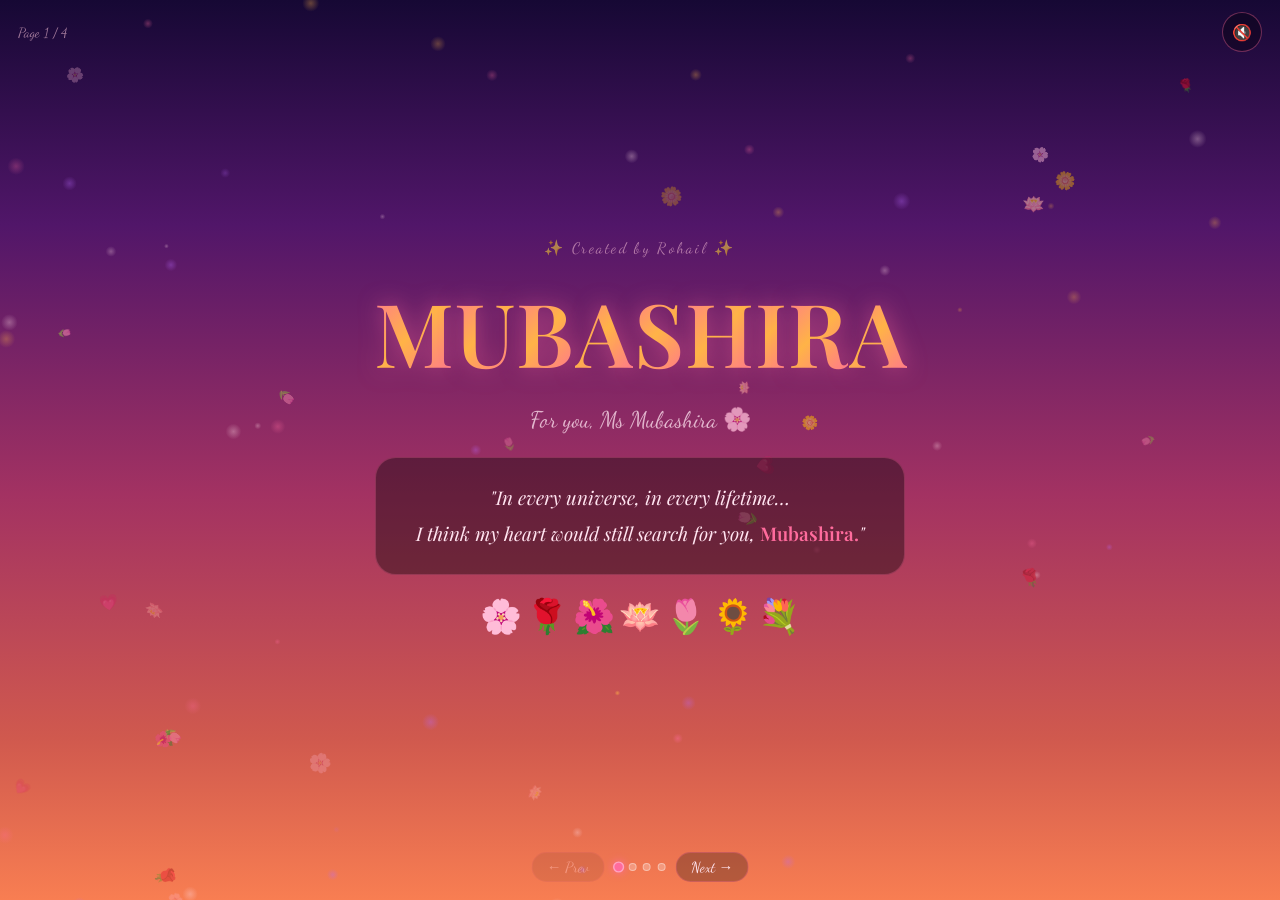
<file: mubashira.html>
<!DOCTYPE html>
<html lang="en">
<head>
<meta charset="UTF-8">
<meta name="viewport" content="width=device-width, initial-scale=1.0">
<title>For You, Mubashira 💗</title>
<link href="https://fonts.googleapis.com/css2?family=Playfair+Display:ital,wght@0,400;0,600;1,400;1,600&family=Dancing+Script:wght@500;700&family=Lato:wght@300;400&display=swap" rel="stylesheet">
<style>
*,*::before,*::after{margin:0;padding:0;box-sizing:border-box;}
:root{
  --pk:#FF6B9D;--gd:#FFB347;
  --tl:#FFE4F0;--ts:rgba(255,228,240,.75);
  --cb:rgba(0,0,0,.38);--bd:rgba(255,107,157,.28);
}
html,body{width:100%;height:100%;overflow:hidden;font-family:'Lato',sans-serif;color:var(--tl);}

#bg{position:fixed;inset:0;z-index:0;}
#pc{position:fixed;inset:0;z-index:1;pointer-events:none;}
#app{position:fixed;inset:0;z-index:2;}

.pg{
  position:absolute;inset:0;
  display:flex;flex-direction:column;
  align-items:center;justify-content:flex-start;
  padding:3.6rem 1.4rem 5.2rem;
  overflow-y:auto;-webkit-overflow-scrolling:touch;
  opacity:0;pointer-events:none;
  will-change:opacity,transform;
  transition:opacity .6s ease,transform .6s ease;
  transform:scale(.97);
}
.pg.on{opacity:1;pointer-events:all;transform:scale(1);}
#p1{justify-content:center;}

#topbar{
  position:fixed;top:0;left:0;right:0;z-index:10;
  display:flex;justify-content:space-between;align-items:center;
  padding:.75rem 1.1rem;pointer-events:none;
}
#pgcount{font-family:'Dancing Script',cursive;font-size:.85rem;color:rgba(255,200,220,.58);}
#audbtn{
  pointer-events:all;width:40px;height:40px;border-radius:50%;
  border:1px solid rgba(255,107,157,.38);background:rgba(0,0,0,.3);
  color:#fff;font-size:1rem;cursor:pointer;
  display:flex;align-items:center;justify-content:center;
  transition:background .3s;
}
#audbtn.playing{animation:apls 1.8s ease-in-out infinite;}

#nav{
  position:fixed;bottom:1.1rem;left:50%;transform:translateX(-50%);
  z-index:10;display:flex;align-items:center;gap:.65rem;
}
.nb{
  background:rgba(0,0,0,.26);border:1px solid rgba(255,107,157,.3);
  color:var(--tl);padding:.34rem .88rem;border-radius:2rem;
  cursor:pointer;font-family:'Dancing Script',cursive;font-size:.92rem;
  transition:background .3s;
}
.nb:hover:not(:disabled){background:rgba(255,107,157,.26);}
.nb:disabled{opacity:.3;cursor:default;}
#dots{display:flex;gap:.38rem;align-items:center;}
.dot{
  width:8px;height:8px;border-radius:50%;
  background:rgba(255,255,255,.26);border:1px solid rgba(255,255,255,.38);
  cursor:pointer;transition:all .32s;
}
.dot.on{background:var(--pk);box-shadow:0 0 6px var(--pk);transform:scale(1.4);}

/* === PAGE 1 === */
.p1by{
  font-family:'Dancing Script',cursive;font-size:clamp(.8rem,2vw,.96rem);
  color:rgba(255,200,220,.55);letter-spacing:.15em;margin-bottom:1rem;
  animation:fu 1.3s ease .15s both;
}
#nd{display:flex;flex-wrap:wrap;justify-content:center;gap:1px;margin-bottom:1rem;}
.nl{
  font-family:'Playfair Display',serif;
  font-size:clamp(2.5rem,8vw,5.5rem);font-weight:600;
  background:linear-gradient(135deg,#FF6B9D,#FFB347,#FF6B9D);
  -webkit-background-clip:text;background-clip:text;color:transparent;
  opacity:0;transform:translateY(14px) scale(.88);
  transition:opacity .38s ease,transform .38s ease;
}
.nl.v{opacity:1;transform:translateY(0) scale(1);}
.p1f{
  font-family:'Dancing Script',cursive;font-size:clamp(.98rem,2.6vw,1.42rem);
  color:var(--ts);margin-bottom:1.5rem;
  opacity:0;animation:fu 1.5s ease 2.1s both;
}
.qc{
  max-width:530px;width:100%;background:var(--cb);
  border:1px solid var(--bd);border-radius:1.3rem;
  padding:1.4rem 1.6rem;text-align:center;
  opacity:0;animation:fu 1.8s ease 3.1s both;
}
.qt{font-family:'Playfair Display',serif;font-style:italic;font-size:clamp(.88rem,2.1vw,1.18rem);color:var(--tl);line-height:1.9;}
.qn{color:var(--pk);font-weight:600;font-style:normal;}
.fb{
  display:flex;flex-wrap:wrap;justify-content:center;gap:.28rem;
  font-size:clamp(1.4rem,3.6vw,2.1rem);margin-top:1.2rem;
  opacity:0;animation:fu 1.8s ease 4.1s both;
}
.fa{display:inline-block;animation:flt 4s ease-in-out infinite;}
.fa:nth-child(2){animation-delay:.4s}.fa:nth-child(3){animation-delay:.8s}
.fa:nth-child(4){animation-delay:1.2s}.fa:nth-child(5){animation-delay:1.6s}
.fa:nth-child(6){animation-delay:2s}.fa:nth-child(7){animation-delay:2.4s}

/* === SHARED === */
.plbl{font-size:.67rem;letter-spacing:.22em;text-transform:uppercase;color:var(--pk);opacity:.7;margin-bottom:.35rem;text-align:center;}
.pttl{font-family:'Playfair Display',serif;font-size:clamp(1.6rem,4vw,2.6rem);font-style:italic;color:var(--tl);text-align:center;margin-bottom:1.7rem;}

/* === PAGE 2 === */
.bq{display:flex;flex-direction:column;align-items:center;}
.fr{display:flex;justify-content:center;gap:1px;line-height:1;}
.fr1{font-size:clamp(2rem,4.6vw,3.2rem);}
.fr2{font-size:clamp(2.4rem,5.6vw,3.8rem);}
.fr3{font-size:clamp(1.8rem,3.6vw,2.7rem);}
.fs{display:inline-block;animation:sw 4.5s ease-in-out infinite;}
.fs:nth-child(2){animation-delay:.3s}.fs:nth-child(3){animation-delay:.6s}
.fs:nth-child(4){animation-delay:.9s}.fs:nth-child(5){animation-delay:1.2s}
.vstm{width:3px;height:44px;background:linear-gradient(to bottom,#6aaa45,#2d6b1a);border-radius:2px;}
.vb{
  width:118px;background:linear-gradient(135deg,rgba(255,107,157,.18),rgba(255,179,71,.18));
  border:1.5px solid rgba(255,107,157,.35);border-radius:0 0 52% 52%/0 0 38% 38%;
  padding:.38rem .38rem .6rem;text-align:center;position:relative;
}
.vb::before{content:'';position:absolute;top:-5px;left:-1px;right:-1px;height:10px;background:linear-gradient(135deg,rgba(255,107,157,.35),rgba(255,179,71,.35));border-radius:6px;}
.vbl{font-family:'Dancing Script',cursive;font-size:.83rem;color:var(--tl);margin-top:.18rem;display:block;}
.cg{display:grid;grid-template-columns:repeat(auto-fit,minmax(165px,1fr));gap:.85rem;width:100%;max-width:700px;margin-top:1.5rem;}
.card{background:var(--cb);border:1px solid var(--bd);border-radius:1.1rem;padding:1.15rem .88rem;text-align:center;transition:transform .3s;}
.card:active{transform:scale(.97);}
.ci{font-size:1.7rem;margin-bottom:.5rem;}
.ct{font-family:'Playfair Display',serif;font-style:italic;font-size:.95rem;color:var(--pk);margin-bottom:.38rem;}
.cbx{font-size:.81rem;font-weight:300;color:var(--ts);line-height:1.58;}

/* === PAGE 3 === */
.bb{max-width:580px;width:100%;background:var(--cb);border:1px solid var(--bd);border-radius:1.3rem;padding:1.6rem 1.4rem;text-align:center;}
.bl{font-family:'Dancing Script',cursive;font-size:clamp(.88rem,2.1vw,1.18rem);color:var(--tl);line-height:1.82;}
.dv{width:42px;height:1.5px;background:linear-gradient(to right,transparent,var(--pk),transparent);margin:.72rem auto;}
.rl{list-style:none;display:flex;flex-direction:column;gap:.5rem;max-width:560px;width:100%;margin-top:1rem;}
.ri{display:flex;align-items:flex-start;gap:.72rem;background:rgba(0,0,0,.22);border-radius:.72rem;padding:.72rem .95rem;border-left:2.5px solid var(--pk);font-size:.82rem;font-weight:300;color:var(--ts);line-height:1.56;}
.rn{font-family:'Playfair Display',serif;font-style:italic;font-size:1rem;color:var(--pk);min-width:1.2rem;}

/* === PAGE 4 === */
.ltr{max-width:570px;width:100%;background:var(--cb);border:1px solid var(--bd);border-radius:1.3rem;padding:1.9rem 1.75rem;position:relative;overflow:hidden;}
.ltr::before{content:'\201C';position:absolute;top:-1rem;left:.9rem;font-family:'Playfair Display',serif;font-size:7.5rem;color:rgba(255,107,157,.1);line-height:1;pointer-events:none;}
.lb{font-family:'Dancing Script',cursive;font-size:clamp(.96rem,2.2vw,1.22rem);line-height:2;color:var(--tl);position:relative;z-index:1;}
.ln{color:var(--pk);font-weight:700;}
.ls{font-family:'Dancing Script',cursive;font-size:1.28rem;font-weight:700;color:var(--pk);text-align:right;margin-top:1rem;}
.ftf{margin-top:1.3rem;text-align:center;}
.fh{font-size:1.3rem;letter-spacing:.28rem;animation:pls 2.2s ease-in-out infinite;}
.fl{font-family:'Dancing Script',cursive;font-size:.86rem;color:rgba(255,180,200,.58);margin-top:.26rem;}

/* KEYFRAMES — transform+opacity only (GPU compositor thread, no lag) */
@keyframes fu{from{opacity:0;transform:translateY(14px);}to{opacity:1;transform:translateY(0);}}
@keyframes flt{0%,100%{transform:translateY(0) rotate(-5deg);}50%{transform:translateY(-9px) rotate(5deg);}}
@keyframes sw{0%,100%{transform:rotate(-3.5deg) translateY(0);}50%{transform:rotate(3.5deg) translateY(-5px);}}
@keyframes pls{0%,100%{opacity:1;}50%{opacity:.5;}}
@keyframes apls{0%,100%{box-shadow:0 0 0 0 rgba(255,107,157,.5);}50%{box-shadow:0 0 0 6px rgba(255,107,157,0);}}

@media(max-width:480px){
  .cg{grid-template-columns:1fr 1fr;}
  .ltr{padding:1.4rem 1rem;}
  .bb{padding:1.3rem .88rem;}
}
</style>
</head>
<body>

<canvas id="bg"></canvas>
<canvas id="pc"></canvas>

<div id="topbar">
  <span id="pgcount">Page 1 / 4</span>
  <button id="audbtn" onclick="toggleAudio()">🔇</button>
</div>

<div id="app">

  <!-- PAGE 1 — THE REVEAL -->
  <div class="pg on" id="p1">
    <p class="p1by">✨ Created by Rohail ✨</p>
    <div id="nd"></div>
    <p class="p1f">For you, Ms Mubashira 🌸</p>
    <div class="qc">
      <p class="qt">
        "In every universe, in every lifetime…<br>
        I think my heart would still search for you,
        <span class="qn">Mubashira.</span>"
      </p>
    </div>
    <div class="fb">
      <span class="fa">🌸</span><span class="fa">🌹</span><span class="fa">🌺</span>
      <span class="fa">🪷</span><span class="fa">🌷</span><span class="fa">🌻</span><span class="fa">💐</span>
    </div>
  </div>

  <!-- PAGE 2 — FLOWERS -->
  <div class="pg" id="p2">
    <span class="plbl">A garden, just for you</span>
    <h2 class="pttl">Your Bucket of Flowers</h2>
    <div class="bq">
      <div class="fr fr1"><span class="fs">🌸</span><span class="fs">🌺</span><span class="fs">🪷</span><span class="fs">🌺</span><span class="fs">🌸</span></div>
      <div class="fr fr2"><span class="fs">🌹</span><span class="fs">🌷</span><span class="fs">🌻</span><span class="fs">🌷</span><span class="fs">🌹</span></div>
      <div class="fr fr3"><span class="fs">💐</span><span class="fs">🌼</span><span class="fs">🌿</span><span class="fs">🌼</span><span class="fs">💐</span></div>
      <div class="vstm"></div>
      <div class="vb"><span class="vbl">For Mubashira 🎀</span></div>
    </div>
    <div class="cg">
      <div class="card"><div class="ci">☀️</div><h3 class="ct">My Sunshine</h3><p class="cbx">Every morning feels warmer knowing you exist. You turn ordinary days into something beautiful.</p></div>
      <div class="card"><div class="ci">🕊️</div><h3 class="ct">My Peace</h3><p class="cbx">In a world full of noise, you are my quiet. Your presence calms every storm inside me.</p></div>
      <div class="card"><div class="ci">🏠</div><h3 class="ct">My Home</h3><p class="cbx">Home isn't a place — it's you. Wherever you are is where I belong, always.</p></div>
    </div>
  </div>

  <!-- PAGE 3 — BLESSINGS -->
  <div class="pg" id="p3">
    <span class="plbl">Prayers from my heart</span>
    <h2 class="pttl" style="margin-bottom:1.2rem">Blessings for Mubashira</h2>
    <div class="bb">
      <p class="bl">May your days overflow with more joy than your heart can hold 🌸</p>
      <div class="dv"></div>
      <p class="bl">May every door you knock on open wide for you ✨</p>
      <div class="dv"></div>
      <p class="bl">May your smile never fade and your light never dim 🕯️</p>
      <div class="dv"></div>
      <p class="bl">May you always know deeply how truly loved you are 💗</p>
      <div class="dv"></div>
      <p class="bl">May Allah bless every dream you carry in your heart 🤲</p>
      <div class="dv"></div>
      <p class="bl">May your life be as beautiful as the soul you carry 🪷</p>
    </div>
    <ul class="rl">
      <li class="ri"><span class="rn">i.</span><span>The way your eyes light up when you talk about things you love.</span></li>
      <li class="ri"><span class="rn">ii.</span><span>How you make even tiny moments feel like memories worth keeping forever.</span></li>
      <li class="ri"><span class="rn">iii.</span><span>Your kindness — the quiet, effortless kind that changes everyone around you.</span></li>
      <li class="ri"><span class="rn">iv.</span><span>The sound of your laughter — it heals something in me every single time.</span></li>
    </ul>
  </div>

  <!-- PAGE 4 — LETTER -->
  <div class="pg" id="p4">
    <span class="plbl">From my heart to yours</span>
    <h2 class="pttl" style="margin-bottom:1.2rem">A Little Letter</h2>
    <div class="ltr">
      <p class="lb">
        My love, <span class="ln">Mubashira</span>,<br><br>
        I don't always have the right words — but I have this: you are the best thing that has ever walked into my life.<br><br>
        Every moment with you feels like a gift I didn't know I needed. You make me want to be better, love harder, and hold tighter to every single second we share together.<br><br>
        So I built you this — a small corner of the world that belongs entirely to you. A place that says what I sometimes forget to say out loud:<br><br>
        I love you. Deeply. Completely. Always. 💗
      </p>
      <p class="ls">— Rohail, yours forever 🌹</p>
    </div>
    <div class="ftf">
      <div class="fh">💗 💕 💗</div>
      <p class="fl">Made with every piece of my heart, for Mubashira.</p>
    </div>
  </div>

</div><!-- /app -->

<nav id="nav">
  <button class="nb" id="pb" onclick="movePage(-1)" disabled>← Prev</button>
  <div id="dots"></div>
  <button class="nb" id="nb2" onclick="movePage(1)">Next →</button>
</nav>

<script>
// ── Mobile-aware particle counts (key for no-lag on phone)
const MOB = window.innerWidth < 768;
const N_PETALS = MOB ? 14 : 24;
const N_PARTS  = MOB ? 28 : 50;
const N_SHOTS  = MOB ? 3  : 5;

// ════════════════════════════════════════════════
// BG CANVAS  –  sunset gradient + stars + glow dots
// ════════════════════════════════════════════════
const bgEl = document.getElementById('bg');
const bgc  = bgEl.getContext('2d');
let W=0, H=0;

function rzBg(){W=bgEl.width=window.innerWidth;H=bgEl.height=window.innerHeight;}
rzBg(); window.addEventListener('resize',rzBg,{passive:true});

let tick=0;

// Shooting stars
class Shot{
  constructor(){this.live=false;}
  spawn(){
    this.sx=Math.random()*W*1.3-W*.15; this.sy=Math.random()*H*.42;
    this.ex=this.sx; this.ey=this.sy;
    this.ang=Math.PI/8+(Math.random()-.5)*.28;
    this.spd=5+Math.random()*5; this.life=0;
    this.maxL=50+Math.random()*50; this.a=0; this.live=true;
  }
  step(){
    if(!this.live)return; this.life++;
    this.ex+=Math.cos(this.ang)*this.spd; this.ey+=Math.sin(this.ang)*this.spd;
    const p=this.life/this.maxL;
    this.a=p<.15?p/.15:p>.68?1-(p-.68)/.32:1;
    if(p>=1)this.live=false;
  }
  draw(){
    if(!this.live)return;
    bgc.save(); bgc.globalAlpha=this.a*.8;
    const g=bgc.createLinearGradient(this.sx,this.sy,this.ex,this.ey);
    g.addColorStop(0,'rgba(255,255,255,0)');
    g.addColorStop(.4,'rgba(255,210,230,.5)');
    g.addColorStop(1,'rgba(255,255,255,.9)');
    bgc.strokeStyle=g; bgc.lineWidth=1.4;
    bgc.beginPath(); bgc.moveTo(this.sx,this.sy); bgc.lineTo(this.ex,this.ey); bgc.stroke();
    const rg=bgc.createRadialGradient(this.ex,this.ey,0,this.ex,this.ey,3.5);
    rg.addColorStop(0,'rgba(255,255,255,.85)'); rg.addColorStop(1,'rgba(255,150,200,0)');
    bgc.fillStyle=rg; bgc.beginPath(); bgc.arc(this.ex,this.ey,3.5,0,Math.PI*2); bgc.fill();
    bgc.restore();
  }
}
const shots=Array.from({length:N_SHOTS},()=>new Shot());
let stk=0;

// Floating glow particles
const PCOLS=['255,107,157','255,179,71','185,105,255','255,220,230'];
class Pt{
  constructor(s){
    this.x=Math.random()*(W||400); this.y=s?Math.random()*(H||700):(H||700)+10;
    this.r=.8+Math.random()*2.2;
    this.vx=(Math.random()-.5)*.22; this.vy=-.11-Math.random()*.26;
    this.a=0; this.l=s?Math.random()*260:0; this.ml=180+Math.random()*300;
    this.c=PCOLS[Math.floor(Math.random()*PCOLS.length)];
  }
  step(){
    this.l++; this.x+=this.vx; this.y+=this.vy;
    const p=this.l/this.ml;
    this.a=p<.12?p/.12:p>.8?(1-p)/.2:.3+Math.sin(p*Math.PI)*.1;
    if(this.l>=this.ml||this.y<-10||this.x<-10||this.x>W+10){
      this.x=Math.random()*W; this.y=H+10; this.l=0;
      this.ml=180+Math.random()*300;
      this.vx=(Math.random()-.5)*.22; this.vy=-.11-Math.random()*.26;
      this.c=PCOLS[Math.floor(Math.random()*PCOLS.length)];
    }
  }
  draw(){
    bgc.save(); bgc.globalAlpha=Math.max(0,this.a);
    const g=bgc.createRadialGradient(this.x,this.y,0,this.x,this.y,this.r*3);
    g.addColorStop(0,`rgba(${this.c},.85)`); g.addColorStop(1,`rgba(${this.c},0)`);
    bgc.fillStyle=g; bgc.beginPath(); bgc.arc(this.x,this.y,this.r*3,0,Math.PI*2); bgc.fill();
    bgc.restore();
  }
}
const pts=Array.from({length:N_PARTS},()=>new Pt(true));

function lerp(a,b,t){return Math.round(a+(b-a)*t);}

function drawBg(){
  tick++;
  const t=(Math.sin(tick*.006)+1)/2;
  // Animated sunset gradient — deep purple top → warm gold bottom
  const g=bgc.createLinearGradient(0,0,0,H);
  g.addColorStop(0,  `rgb(${lerp(16,26,t)},${lerp(6,10,t)},${lerp(44,58,t)})`);
  g.addColorStop(.25,`rgb(${lerp(68,90,t)},${lerp(16,26,t)},${lerp(90,115,t)})`);
  g.addColorStop(.55,`rgb(${lerp(148,172,t)},${lerp(42,56,t)},${lerp(90,104,t)})`);
  g.addColorStop(.82,`rgb(${lerp(192,218,t)},${lerp(74,98,t)},${lerp(70,84,t)})`);
  g.addColorStop(1,  `rgb(${lerp(238,255,t)},${lerp(108,138,t)},${lerp(70,90,t)})`);
  bgc.fillStyle=g; bgc.fillRect(0,0,W,H);
  // Stars
  stk++; if(stk>90){stk=0;const s=shots.find(x=>!x.live);if(s)s.spawn();}
  shots.forEach(s=>{s.step();s.draw();});
  // Particles
  pts.forEach(p=>{p.step();p.draw();});
  requestAnimationFrame(drawBg);
}
drawBg();

// ════════════════════════════════════════════════
// PETAL CANVAS  –  falling flower emojis
// ════════════════════════════════════════════════
const pcEl=document.getElementById('pc');
const pctx=pcEl.getContext('2d');
function rzPc(){pcEl.width=window.innerWidth;pcEl.height=window.innerHeight;}
rzPc(); window.addEventListener('resize',rzPc,{passive:true});

const PEMJ=['🌸','🌺','🪷','🌷','💮','🌼','💗','🌹'];
class Petal{
  constructor(s){
    this.x=Math.random()*pcEl.width; this.y=s?Math.random()*pcEl.height:-30;
    this.sz=10+Math.random()*9; this.sp=.42+Math.random()*.85;
    this.dr=(Math.random()-.5)*.7; this.ro=Math.random()*Math.PI*2;
    this.rs=(Math.random()-.5)*.024; this.wo=Math.random()*Math.PI*2;
    this.ws=.011+Math.random()*.011; this.al=.22+Math.random()*.36;
    this.em=PEMJ[Math.floor(Math.random()*PEMJ.length)];
  }
  step(){
    this.y+=this.sp; this.x+=this.dr+Math.sin(this.wo)*.4;
    this.wo+=this.ws; this.ro+=this.rs;
    if(this.y>pcEl.height+30){
      this.x=Math.random()*pcEl.width; this.y=-30;
      this.em=PEMJ[Math.floor(Math.random()*PEMJ.length)];
    }
  }
  draw(){
    pctx.save(); pctx.globalAlpha=this.al;
    pctx.translate(this.x,this.y); pctx.rotate(this.ro);
    pctx.font=`${this.sz}px serif`;
    pctx.textAlign='center'; pctx.textBaseline='middle';
    pctx.fillText(this.em,0,0); pctx.restore();
  }
}
const petals=Array.from({length:N_PETALS},()=>new Petal(true));
(function ap(){
  pctx.clearRect(0,0,pcEl.width,pcEl.height);
  petals.forEach(p=>{p.step();p.draw();});
  requestAnimationFrame(ap);
})();

// ════════════════════════════════════════════════
// NAME ANIMATION  –  M·U·B·A·S·H·I·R·A
// ════════════════════════════════════════════════
const NAME='MUBASHIRA';
const ndiv=document.getElementById('nd');
NAME.split('').forEach(ch=>{
  const s=document.createElement('span');
  s.className='nl'; s.textContent=ch; ndiv.appendChild(s);
});
const nls=ndiv.querySelectorAll('.nl');

// Letter-by-letter reveal with sparkle flash
nls.forEach((el,i)=>{
  setTimeout(()=>{
    el.classList.add('v');
    el.style.filter='drop-shadow(0 0 36px rgba(255,255,255,.86)) brightness(2.1)';
    setTimeout(()=>{el.style.filter='drop-shadow(0 0 11px rgba(255,107,157,.52))';},370);
  },280+i*140);
});

// Shimmer wave loop after all letters visible
setTimeout(()=>{
  let wi=0;
  setInterval(()=>{
    nls.forEach(e=>{e.style.filter='drop-shadow(0 0 10px rgba(255,107,157,.48))';});
    const i=wi%nls.length;
    nls[i].style.filter='drop-shadow(0 0 28px rgba(255,107,157,1)) brightness(1.5)';
    if(i+1<nls.length)nls[i+1].style.filter='drop-shadow(0 0 16px rgba(255,179,71,.78)) brightness(1.28)';
    wi++;
  },720);
},2900);

// ════════════════════════════════════════════════
// PAGE SYSTEM  –  fade transitions, dots, swipe
// ════════════════════════════════════════════════
const TOTAL=4; let cur=1;
const dotsEl=document.getElementById('dots');
for(let i=1;i<=TOTAL;i++){
  const d=document.createElement('div');
  d.className='dot'+(i===1?' on':'');
  d.dataset.p=i; d.onclick=()=>gotoPage(i);
  dotsEl.appendChild(d);
}

function gotoPage(n){
  if(n<1||n>TOTAL)return;
  document.getElementById('p'+cur).classList.remove('on');
  document.getElementById('p'+n).classList.add('on');
  document.getElementById('p'+n).scrollTop=0;
  cur=n;
  dotsEl.querySelectorAll('.dot').forEach(d=>d.classList.toggle('on',+d.dataset.p===n));
  document.getElementById('pgcount').textContent='Page '+n+' / '+TOTAL;
  document.getElementById('pb').disabled=(n===1);
  document.getElementById('nb2').disabled=(n===TOTAL);
}
function movePage(d){gotoPage(cur+d);}
gotoPage(1);

// Keyboard arrows (desktop)
document.addEventListener('keydown',e=>{
  if(e.key==='ArrowRight')movePage(1);
  if(e.key==='ArrowLeft')movePage(-1);
});

// Touch swipe (mobile)
let tx0=0;
document.addEventListener('touchstart',e=>{tx0=e.changedTouches[0].screenX;},{passive:true});
document.addEventListener('touchend',e=>{
  const dx=e.changedTouches[0].screenX-tx0;
  if(Math.abs(dx)>48)movePage(dx<0?1:-1);
},{passive:true});

// ════════════════════════════════════════════════
// AMBIENT AUDIO  –  rain + soft piano
// ════════════════════════════════════════════════
let Ac=null, isPlay=false, pianoQ=null;

const MEL=[
  [0,523.25,1.3],[.9,392,1.0],[1.7,440,1.1],
  [3.0,329.63,1.3],[4.0,293.66,1.1],[5.3,261.63,1.5],
  [6.8,392,1.0],[7.6,440,1.1],[8.9,523.25,1.6],
  [10.5,659.25,.9],[11.5,587.33,1.1],[12.8,523.25,1.5]
];
const PDUR=14.5;

function initAudio(){
  Ac=new(window.AudioContext||window.webkitAudioContext)();
  // Rain (filtered white noise)
  const buf=Ac.createBuffer(1,2*Ac.sampleRate,Ac.sampleRate);
  const dat=buf.getChannelData(0);
  for(let i=0;i<dat.length;i++)dat[i]=Math.random()*2-1;
  const src=Ac.createBufferSource(); src.buffer=buf; src.loop=true;
  const bp=Ac.createBiquadFilter(); bp.type='bandpass'; bp.frequency.value=430; bp.Q.value=.5;
  const hp=Ac.createBiquadFilter(); hp.type='highpass'; hp.frequency.value=170;
  const rg=Ac.createGain(); rg.gain.value=.09;
  src.connect(bp); bp.connect(hp); hp.connect(rg); rg.connect(Ac.destination); src.start();
  startPiano();
}

function startPiano(){
  function loop(t0){
    if(!isPlay)return;
    MEL.forEach(([t,f,d])=>{
      note(f,t0+t,d,.066);
      note(f*.5,t0+t,d*.72,.022);
    });
    const nxt=t0+PDUR;
    pianoQ=setTimeout(()=>loop(nxt),(nxt-Ac.currentTime-.5)*1000);
  }
  loop(Ac.currentTime+.1);
}

function note(f,when,dur,vol){
  if(!Ac)return;
  const o=Ac.createOscillator(),g=Ac.createGain();
  const lp=Ac.createBiquadFilter(); lp.type='lowpass'; lp.frequency.value=880;
  o.type='triangle'; o.frequency.value=f;
  g.gain.setValueAtTime(0,when);
  g.gain.linearRampToValueAtTime(vol,when+.05);
  g.gain.exponentialRampToValueAtTime(.001,when+dur);
  o.connect(lp); lp.connect(g); g.connect(Ac.destination);
  o.start(when); o.stop(when+dur+.12);
}

function toggleAudio(){
  const btn=document.getElementById('audbtn');
  if(!Ac){
    initAudio(); isPlay=true; btn.textContent='🎵'; btn.classList.add('playing');
  }else if(isPlay){
    isPlay=false; clearTimeout(pianoQ);
    Ac.suspend(); btn.textContent='🔇'; btn.classList.remove('playing');
  }else{
    isPlay=true; Ac.resume(); startPiano();
    btn.textContent='🎵'; btn.classList.add('playing');
  }
}
</script>
</body>
</html>
</file>
